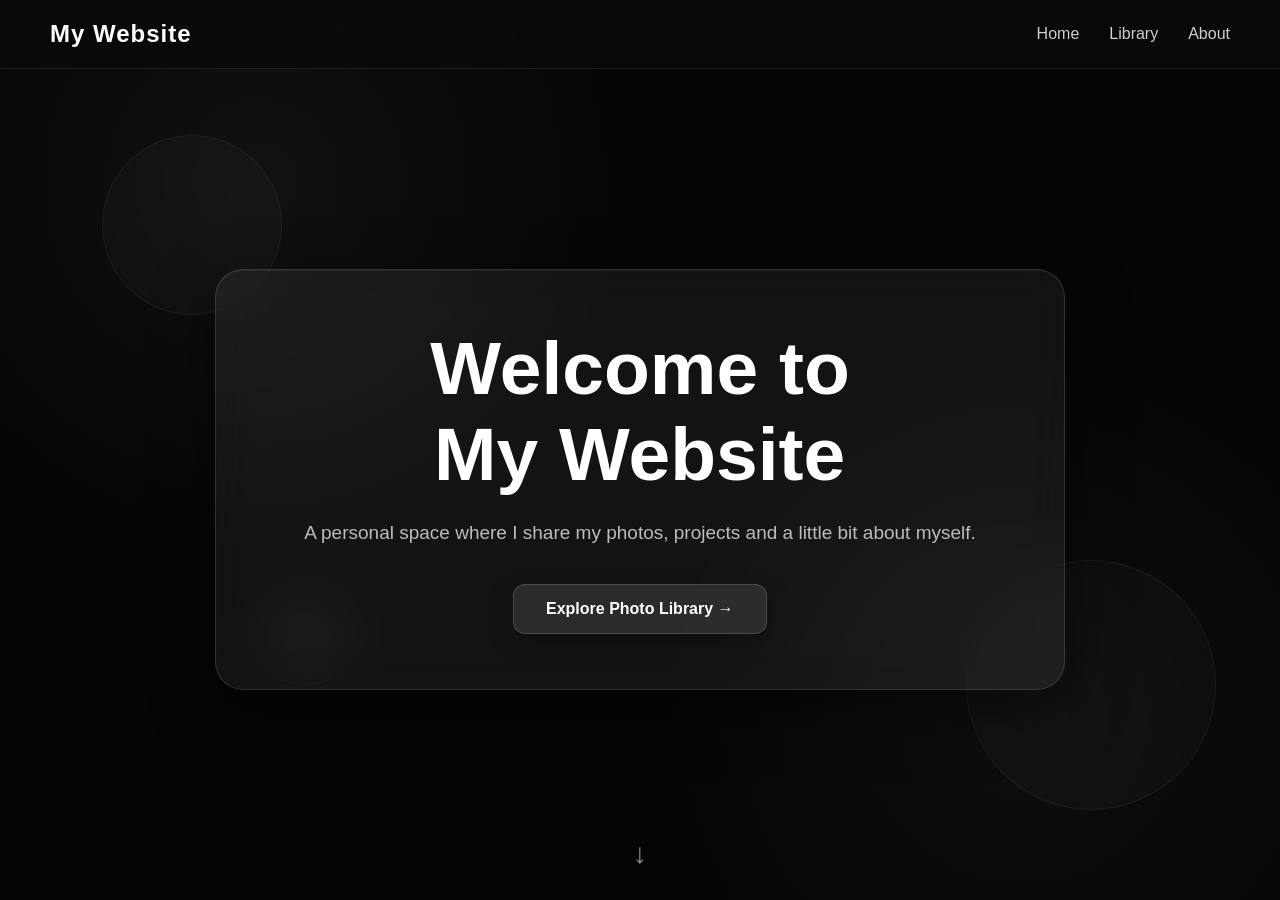
<file: index.html>
<!DOCTYPE html>
<html lang="en">
<head>
    <meta charset="UTF-8">
    <meta name="viewport" content="width=device-width, initial-scale=1.0">

    <title>Home</title>

    <style>
        * {
            margin: 0;
            padding: 0;
            box-sizing: border-box;
        }

        html {
            scroll-behavior: smooth;
        }

        body {
            font-family: "Inter", "Segoe UI", Arial, sans-serif;
            background: #050505;
            color: #f5f5f5;
            overflow-x: hidden;
        }

        /* NAVIGATION */

        nav {
            position: fixed;
            top: 0;
            left: 0;

            width: 100%;
            padding: 20px 50px;

            background: rgba(10, 10, 10, 0.75);
            backdrop-filter: blur(15px);
            -webkit-backdrop-filter: blur(15px);

            display: flex;
            justify-content: space-between;
            align-items: center;

            border-bottom: 1px solid rgba(255,255,255,0.08);

            z-index: 1000;

            animation: navDown 0.8s ease;
        }

        nav h2 {
            color: #ffffff;
            font-weight: 700;
            letter-spacing: 1px;
        }

        nav ul {
            display: flex;
            gap: 30px;
            list-style: none;
        }

        nav a {
            text-decoration: none;
            color: #cfcfcf;
            font-weight: 500;

            transition: 0.3s;
        }

        nav a:hover {
            color: #ffffff;
            transform: translateY(-3px);
        }

        /* HOME */

        .home {
            min-height: 100vh;

            display: flex;
            justify-content: center;
            align-items: center;

            text-align: center;

            padding: 120px 30px 60px;

            position: relative;
            overflow: hidden;

            background:
                radial-gradient(
                    circle at 20% 20%,
                    rgba(255,255,255,0.05),
                    transparent 30%
                ),
                radial-gradient(
                    circle at 80% 80%,
                    rgba(255,255,255,0.04),
                    transparent 30%
                ),
                #050505;
        }

        /* FLOATING CIRCLES */

        .circle {
            position: absolute;

            border-radius: 50%;

            background: rgba(255,255,255,0.025);

            border: 1px solid rgba(255,255,255,0.06);

            backdrop-filter: blur(5px);

            animation: float 7s ease-in-out infinite;
        }

        .circle1 {
            width: 180px;
            height: 180px;

            top: 15%;
            left: 8%;
        }

        .circle2 {
            width: 250px;
            height: 250px;

            bottom: 10%;
            right: 5%;

            animation-delay: 2s;
        }

        .circle3 {
            width: 100px;
            height: 100px;

            top: 65%;
            left: 20%;

            animation-delay: 1s;
        }

        /* MAIN GLASS BOX */

        .home-content {
            position: relative;
            z-index: 2;

            max-width: 850px;

            padding: 55px 50px;

            border-radius: 28px;

            background: rgba(255,255,255,0.06);

            backdrop-filter: blur(20px);
            -webkit-backdrop-filter: blur(20px);

            border: 1px solid rgba(255,255,255,0.12);

            box-shadow:
                0 20px 60px rgba(0,0,0,0.5),
                inset 0 1px 1px rgba(255,255,255,0.05);

            animation: boxAppear 1.2s ease;
        }

        /* HEADING */

        .home h1 {
            font-size: clamp(40px, 7vw, 75px);

            margin-bottom: 20px;

            font-weight: 700;

            color: #ffffff;

            animation: titleIn 1.2s ease;
        }

        .home h1 span {
            color: #ffffff;

            display: inline-block;

            animation: pulse 3s ease-in-out infinite;
        }

        /* DESCRIPTION */

        .home p {
            font-size: 19px;

            max-width: 700px;

            margin: 0 auto 35px;

            line-height: 1.7;

            color: #bdbdbd;

            font-weight: 400;

            font-style: normal;

            animation: textIn 1.4s ease;
        }

        /* BUTTON */

        .button {
            display: inline-block;

            padding: 15px 32px;

            background: rgba(255,255,255,0.1);

            color: #ffffff;

            text-decoration: none;

            border-radius: 12px;

            font-weight: 600;

            border: 1px solid rgba(255,255,255,0.15);

            box-shadow: 0 8px 25px rgba(0,0,0,0.3);

            animation: buttonIn 1.6s ease;

            transition: 0.3s;
        }

        .button:hover {
            transform: translateY(-6px) scale(1.05);

            background: rgba(255,255,255,0.16);

            border-color: rgba(255,255,255,0.3);

            box-shadow: 0 15px 35px rgba(0,0,0,0.5);
        }

        /* SCROLL ARROW */

        .scroll-down {
            position: absolute;

            bottom: 30px;
            left: 50%;

            transform: translateX(-50%);

            font-size: 28px;

            color: #888;

            animation: arrow 1.5s ease-in-out infinite;
        }

        /* ANIMATIONS */

        @keyframes navDown {

            from {
                transform: translateY(-100%);
                opacity: 0;
            }

            to {
                transform: translateY(0);
                opacity: 1;
            }

        }

        @keyframes boxAppear {

            from {
                opacity: 0;
                transform: scale(0.9);
            }

            to {
                opacity: 1;
                transform: scale(1);
            }

        }

        @keyframes titleIn {

            from {
                opacity: 0;
                transform: translateY(50px);
            }

            to {
                opacity: 1;
                transform: translateY(0);
            }

        }

        @keyframes textIn {

            from {
                opacity: 0;
                transform: translateY(30px);
            }

            to {
                opacity: 1;
                transform: translateY(0);
            }

        }

        @keyframes buttonIn {

            from {
                opacity: 0;
                transform: translateY(30px) scale(0.8);
            }

            to {
                opacity: 1;
                transform: translateY(0) scale(1);
            }

        }

        @keyframes float {

            0%, 100% {
                transform: translateY(0) rotate(0deg);
            }

            50% {
                transform: translateY(-30px) rotate(8deg);
            }

        }

        @keyframes pulse {

            0%, 100% {
                transform: scale(1);
            }

            50% {
                transform: scale(1.04);
            }

        }

        @keyframes arrow {

            0%, 100% {
                transform: translateX(-50%) translateY(0);
            }

            50% {
                transform: translateX(-50%) translateY(12px);
            }

        }

        /* MOBILE */

        @media (max-width: 700px) {

            nav {
                padding: 15px 20px;
            }

            nav ul {
                gap: 12px;
            }

            nav a {
                font-size: 14px;
            }

            .home-content {
                padding: 40px 25px;
            }

            .home p {
                font-size: 17px;
            }

        }

    </style>
</head>

<body>

    <!-- NAVIGATION -->

    <nav>

        <h2>My Website</h2>

        <ul>

            <li>
                <a href="index.html">Home</a>
            </li>

            <li>
                <a href="library.html">Library</a>
            </li>

            <li>
                <a href="about.html">About</a>
            </li>

        </ul>

    </nav>


    <!-- HOME -->

    <section class="home">

        <div class="circle circle1"></div>

        <div class="circle circle2"></div>

        <div class="circle circle3"></div>


        <div class="home-content">

            <h1>
                Welcome to
                <span>My Website</span>
            </h1>

            <p>
                A personal space where I share my photos,
                projects and a little bit about myself.
            </p>

            <a href="library.html" class="button">
                Explore Photo Library →
            </a>

        </div>


        <div class="scroll-down">
            ↓
        </div>

    </section>

</body>
</html>
</file>
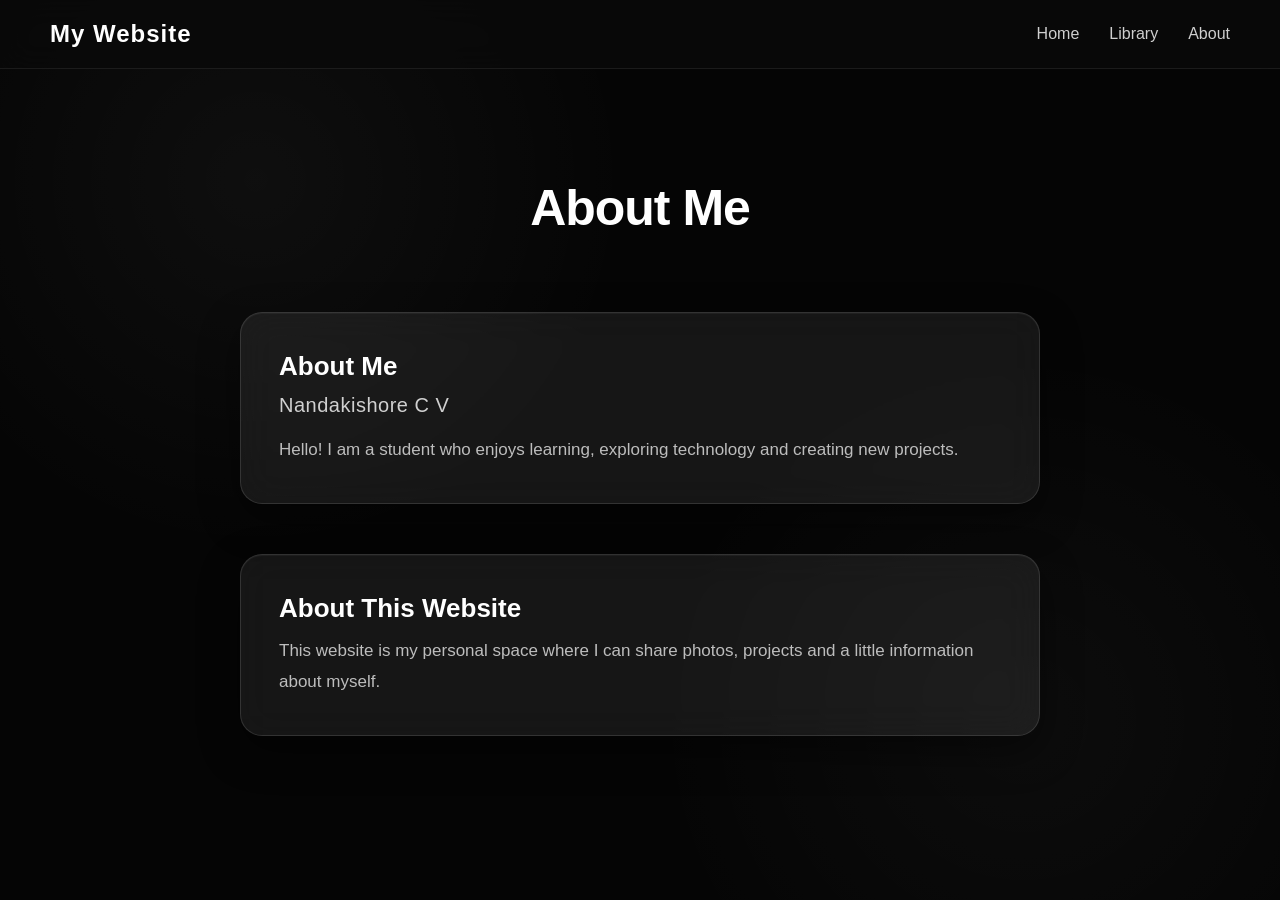
<file: about.html>
<!DOCTYPE html>
<html lang="en">
<head>
    <meta charset="UTF-8">
    <meta name="viewport" content="width=device-width, initial-scale=1.0">

    <title>About</title>

    <style>
        * {
            margin: 0;
            padding: 0;
            box-sizing: border-box;
        }

        html {
            scroll-behavior: smooth;
        }

        body {
            font-family: "Inter", "Segoe UI", Arial, sans-serif;
            background: #050505;
            color: #f5f5f5;
            overflow-x: hidden;
        }

        /* NAVIGATION */

        nav {
            position: fixed;
            top: 0;
            left: 0;

            width: 100%;
            padding: 20px 50px;

            background: rgba(10, 10, 10, 0.75);
            backdrop-filter: blur(15px);
            -webkit-backdrop-filter: blur(15px);

            display: flex;
            justify-content: space-between;
            align-items: center;

            border-bottom: 1px solid rgba(255,255,255,0.08);

            z-index: 1000;

            animation: navDown 0.8s ease;
        }

        nav h2 {
            color: #ffffff;
            font-weight: 700;
            letter-spacing: 1px;
        }

        nav ul {
            display: flex;
            gap: 30px;
            list-style: none;
        }

        nav a {
            text-decoration: none;
            color: #cfcfcf;
            font-weight: 500;

            transition: 0.3s;
        }

        nav a:hover {
            color: #ffffff;
        }

        /* ABOUT SECTION */

        .about {
            min-height: 100vh;

            padding: 140px 10% 100px;

            display: flex;
            flex-direction: column;
            justify-content: center;
            align-items: center;

            background:
                radial-gradient(
                    circle at 20% 20%,
                    rgba(255,255,255,0.04),
                    transparent 30%
                ),
                radial-gradient(
                    circle at 80% 80%,
                    rgba(255,255,255,0.03),
                    transparent 30%
                ),
                #050505;

            overflow: hidden;
        }

        /* MAIN TITLE */

        .about > h1 {
            font-size: 50px;
            font-weight: 700;
            letter-spacing: -1px;

            margin-bottom: 50px;

            color: #ffffff;

            animation: titleAppear 1s ease;
        }

        /* GLASS BOX */

        .box {
            width: 100%;
            max-width: 800px;

            padding: 38px;

            margin: 25px 0;

            border-radius: 22px;

            background: rgba(255,255,255,0.07);

            backdrop-filter: blur(18px);
            -webkit-backdrop-filter: blur(18px);

            border: 1px solid rgba(255,255,255,0.12);

            box-shadow:
                0 15px 40px rgba(0,0,0,0.45),
                inset 0 1px 1px rgba(255,255,255,0.05);

            opacity: 0;

            transition:
                transform 1s ease,
                opacity 1s ease,
                box-shadow 0.4s ease,
                border-color 0.4s ease;
        }

        /* FIRST BOX FROM LEFT */

        .from-left {
            transform: translateX(-150px);
        }

        /* SECOND BOX FROM RIGHT */

        .from-right {
            transform: translateX(150px);
        }

        /* WHEN SCROLLED INTO VIEW */

        .box.show {
            opacity: 1;
            transform: translateX(0);
        }

        /* HOVER */

        .box:hover {
            transform: translateY(-8px) !important;

            border-color: rgba(255,255,255,0.25);

            box-shadow:
                0 20px 50px rgba(0,0,0,0.65),
                inset 0 1px 1px rgba(255,255,255,0.08);
        }

        /* BOX HEADING */

        .box h2 {
            color: #ffffff;

            margin-bottom: 12px;

            font-size: 26px;

            font-weight: 600;
        }

        /* NAME */

        .name {
            color: #d0d0d0;

            font-size: 20px;

            font-weight: 500;

            margin-bottom: 18px;

            letter-spacing: 0.5px;
        }

        /* DESCRIPTION */

        .box p {
            color: #bdbdbd;

            line-height: 1.8;

            font-size: 17px;

            font-weight: 400;

            font-style: normal;
        }

        /* NAVIGATION ANIMATION */

        @keyframes navDown {

            from {
                transform: translateY(-100%);
                opacity: 0;
            }

            to {
                transform: translateY(0);
                opacity: 1;
            }

        }

        /* TITLE ANIMATION */

        @keyframes titleAppear {

            from {
                opacity: 0;
                transform: translateY(-40px);
            }

            to {
                opacity: 1;
                transform: translateY(0);
            }

        }

        /* MOBILE */

        @media (max-width: 700px) {

            nav {
                padding: 15px 20px;
            }

            nav ul {
                gap: 12px;
            }

            nav a {
                font-size: 14px;
            }

            .about {
                padding: 120px 20px 70px;
            }

            .about > h1 {
                font-size: 38px;
            }

            .box {
                padding: 25px;
            }

            .box p {
                font-size: 16px;
            }

            .name {
                font-size: 18px;
            }

        }

    </style>
</head>

<body>

    <!-- NAVIGATION -->

    <nav>

        <h2>My Website</h2>

        <ul>

            <li>
                <a href="index.html">Home</a>
            </li>

            <li>
                <a href="library.html">Library</a>
            </li>

            <li>
                <a href="about.html">About</a>
            </li>

        </ul>

    </nav>


    <!-- ABOUT -->

    <section class="about">

        <h1>About Me</h1>


        <!-- ABOUT ME BOX -->

        <div class="box from-left">

            <h2>About Me</h2>

            <h3 class="name">
                Nandakishore C V
            </h3>

            <p>
                Hello! I am a student who enjoys learning,
                exploring technology and creating new projects.
            </p>

        </div>


        <!-- WEBSITE BOX -->

        <div class="box from-right">

            <h2>About This Website</h2>

            <p>
                This website is my personal space where I can
                share photos, projects and a little information
                about myself.
            </p>

        </div>

    </section>


    <!-- SCROLL ANIMATION -->

    <script>

        const boxes = document.querySelectorAll(".box");

        const observer = new IntersectionObserver(

            (entries) => {

                entries.forEach(entry => {

                    if (entry.isIntersecting) {

                        entry.target.classList.add("show");

                    }

                });

            },

            {
                threshold: 0.2
            }

        );


        boxes.forEach(box => {

            observer.observe(box);

        });

    </script>

</body>
</html>
</file>
